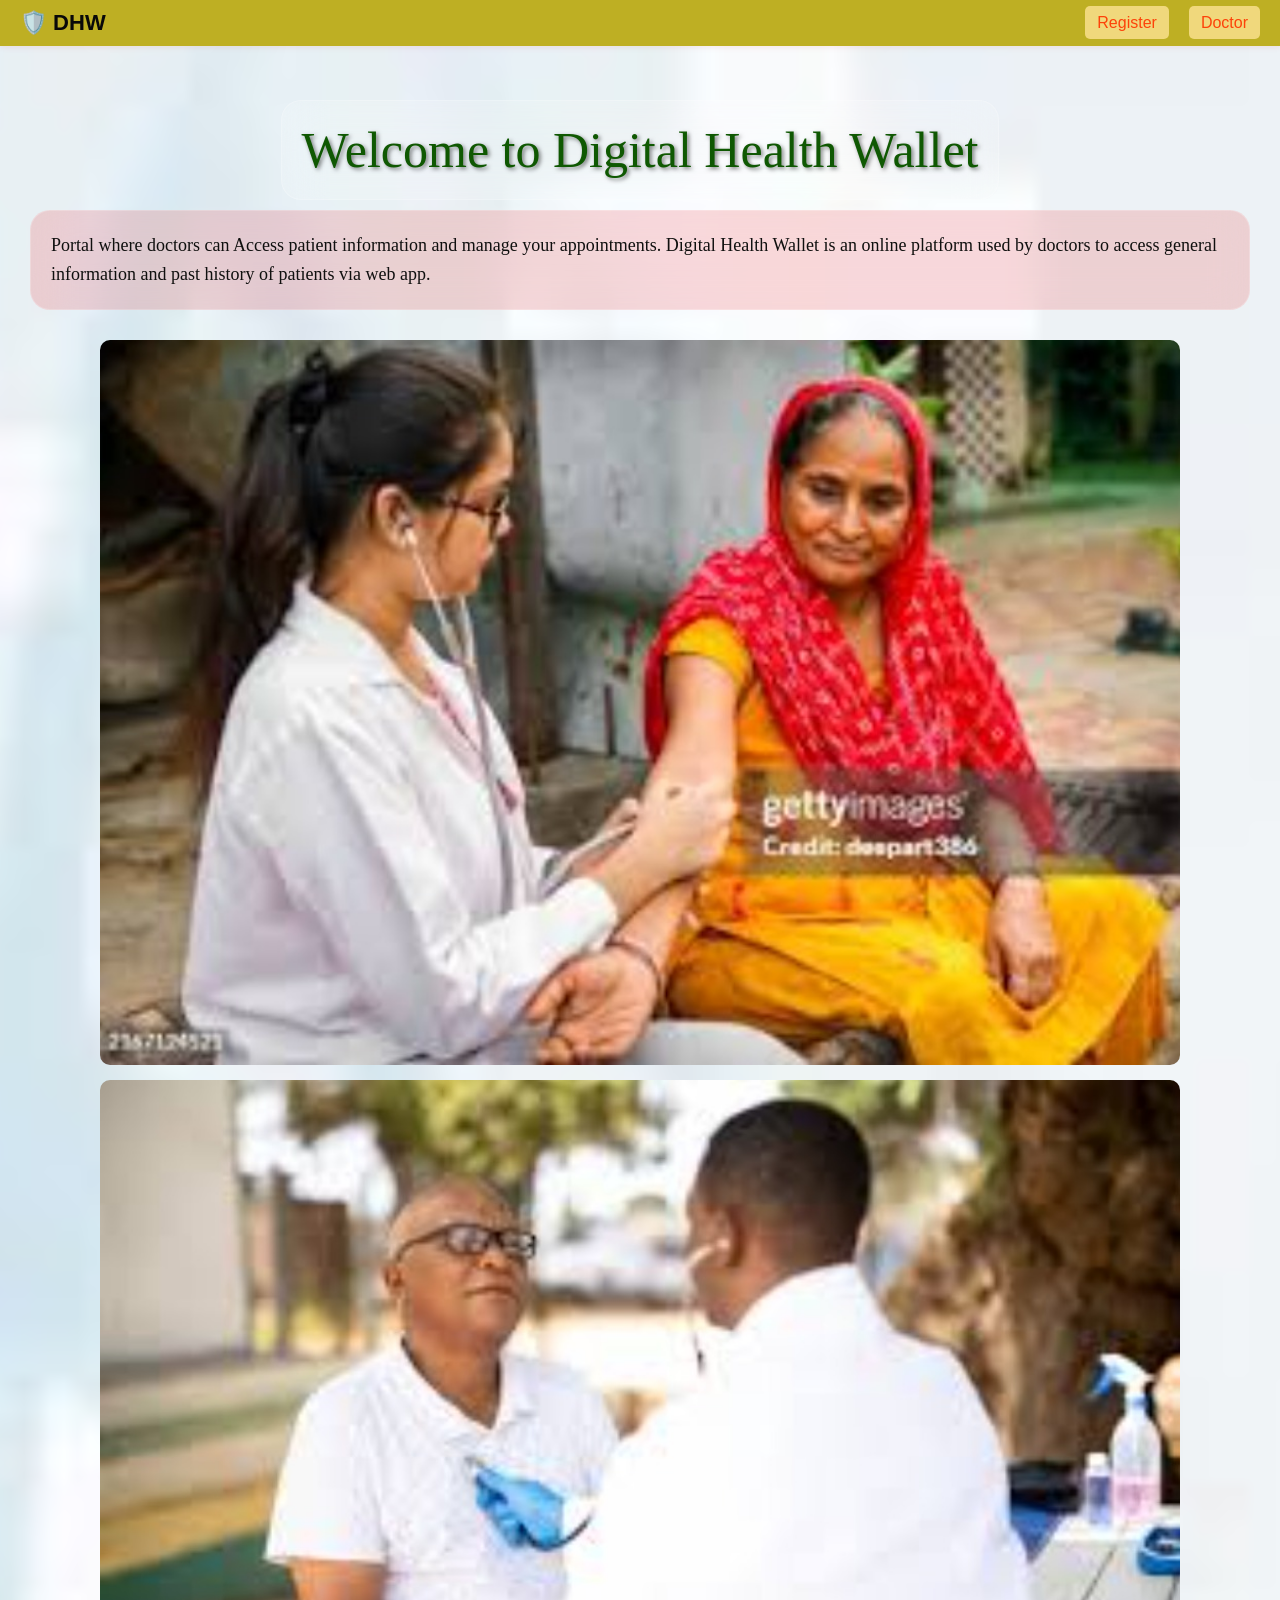
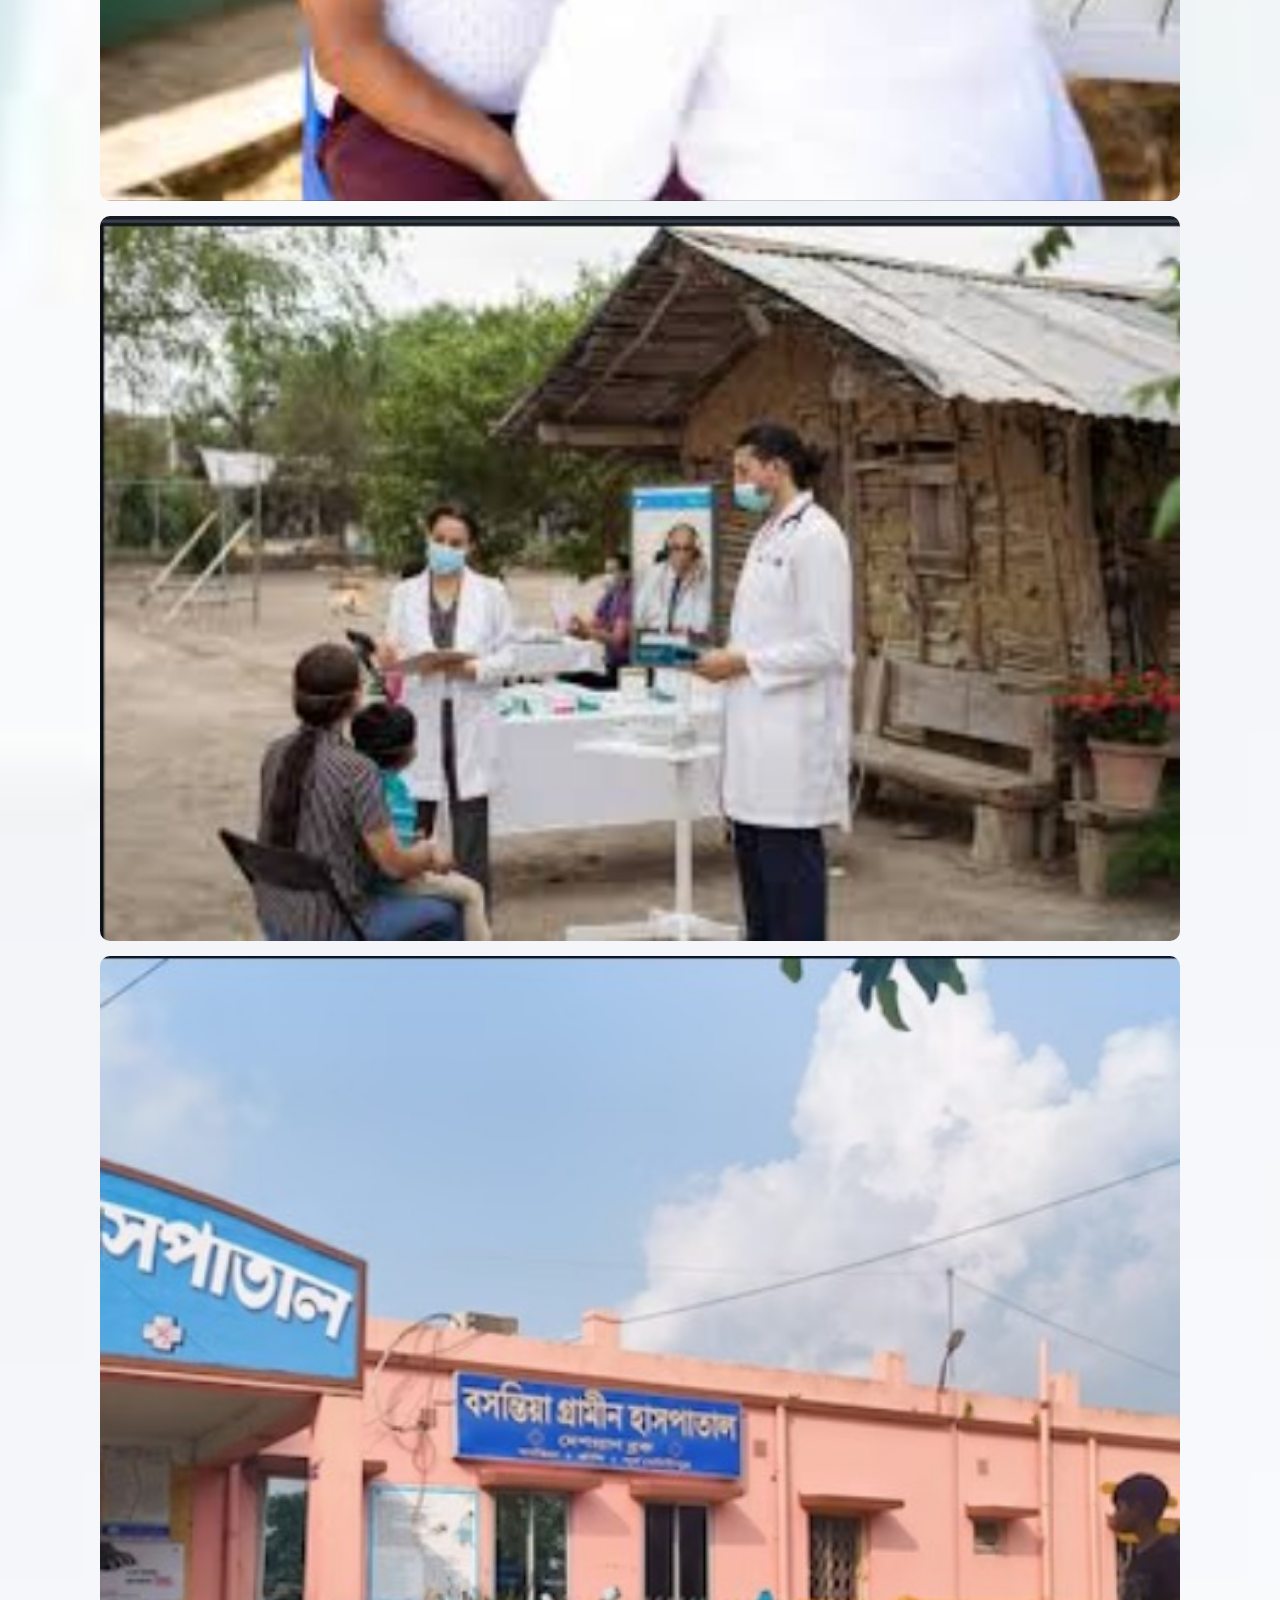
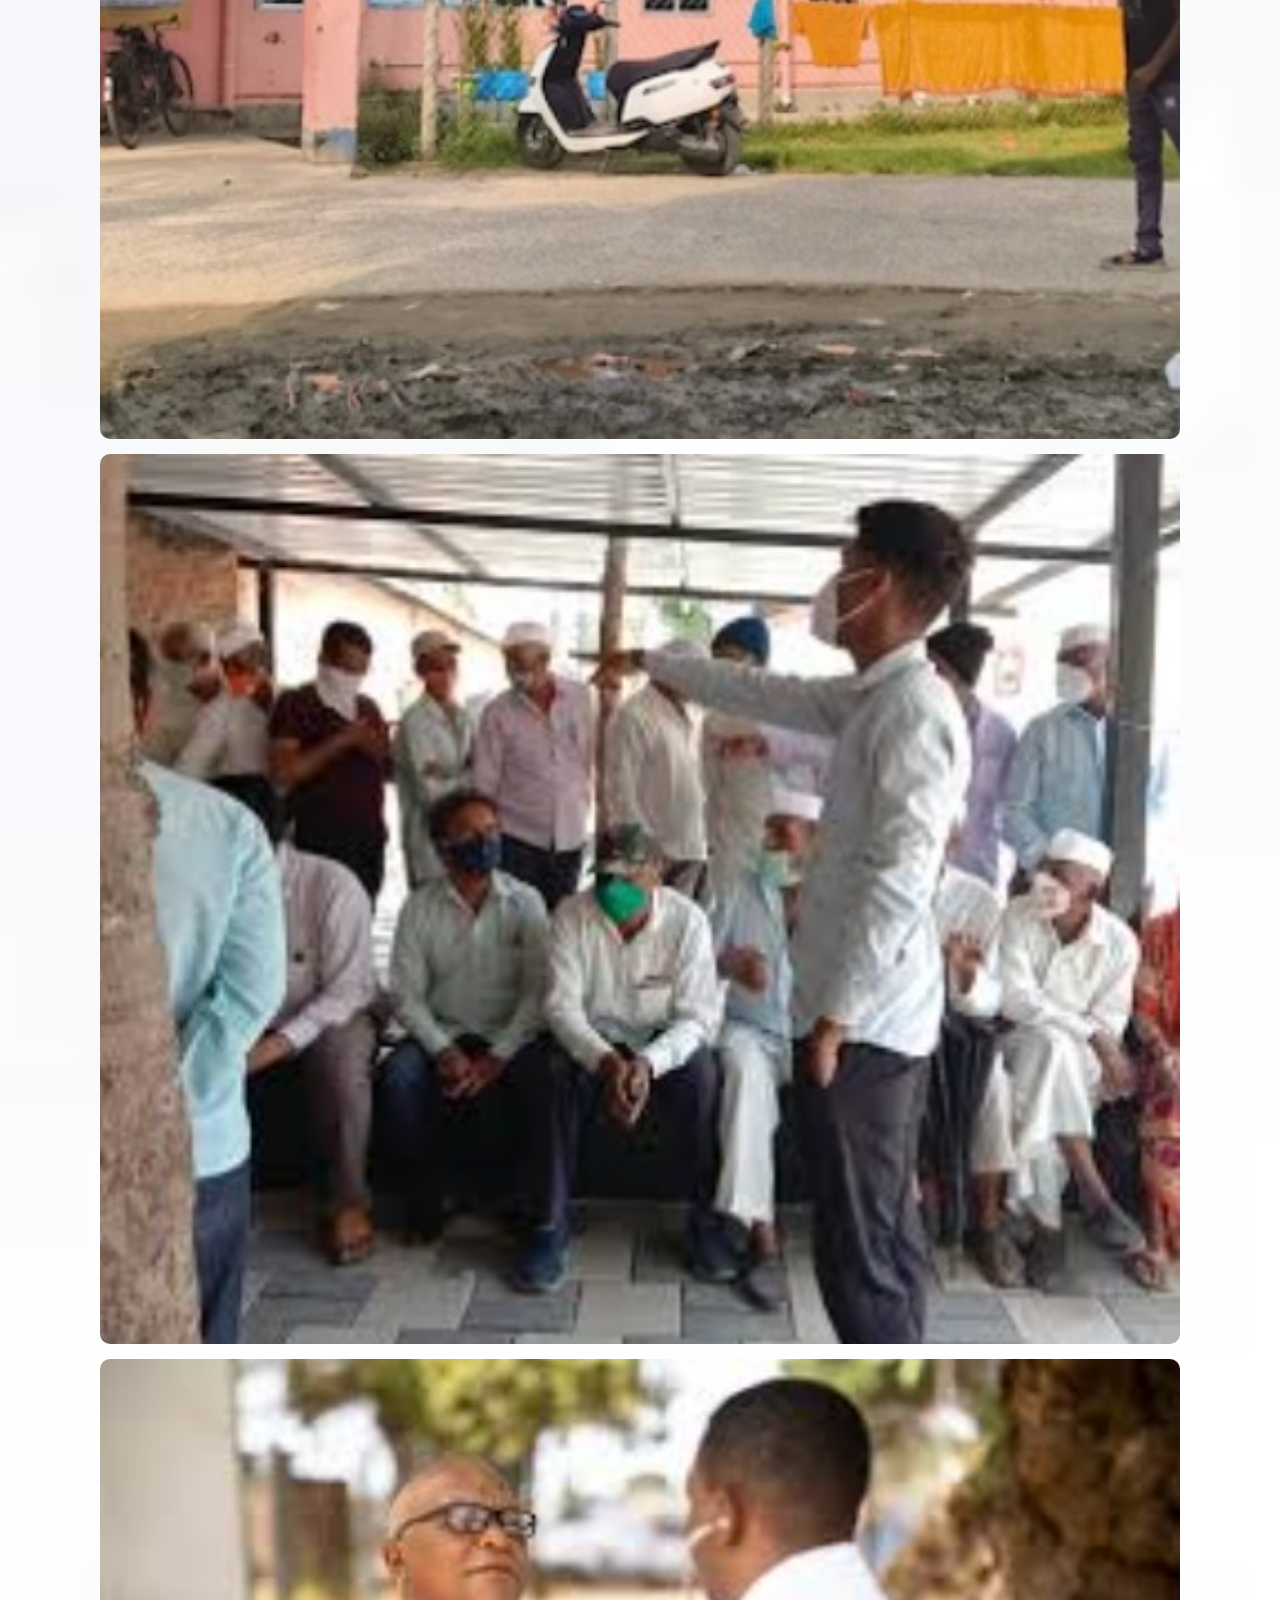
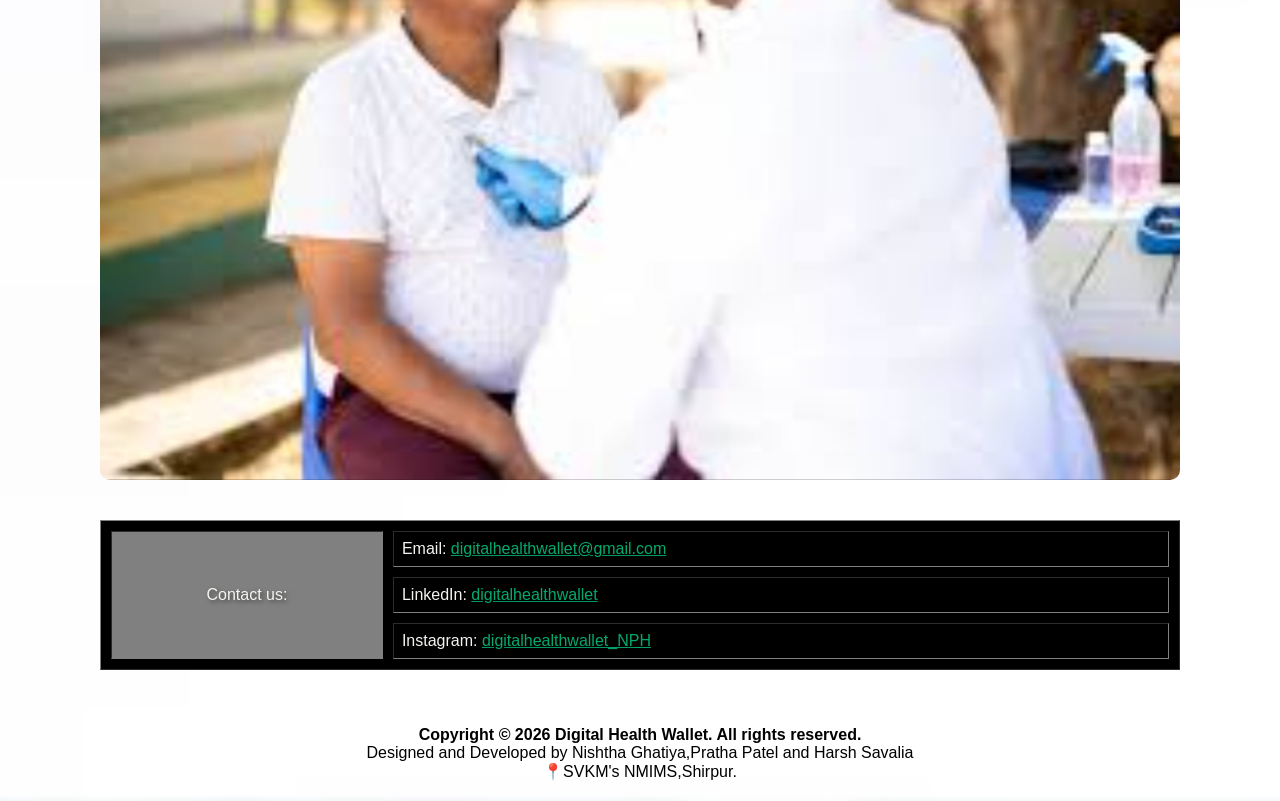
<file: index.html>
<!DOCTYPE html>
<html lang="en">
<head>
    <meta charset="UTF-8">
    <meta name="viewport" content="width=device-width, initial-scale=1.0">
    <link rel="stylesheet" href="style.css">
    <title>Digital Health Wallet</title>
<style>
    .index-bg{background-image: url('ind1.jpg');
        background-size: cover;
        background-position: center;
        min-height: 100vh;   /* Changed to min-height for scrolling */
    }
    .l1{
        background-color: rgba(255, 255, 255, 0.15); 
        backdrop-filter: blur(20px); 
        border: 1px solid rgba(255, 255, 255, 0.2);
        border-radius: 20px;
        padding: 20px;
        color: #0f5802;
        font-size: clamp(24px, 8vw, 50px); /* Responsive font size */
        font-family: "Times New Roman", Times, serif;
    }
    .l2{    
        background-color: rgba(231, 14, 14, 0.15); 
        backdrop-filter: blur(20px); 
        border: 1px solid rgba(255, 255, 255, 0.2);
        border-radius: 20px;
        padding: 20px;
        font-size: 18px;
        font-family: "Times New Roman", Times, serif;
        color: #10100f;
        margin: 10px;
    }
    .health-navbar {
        background-color: #beaf23;
        display: flex;
        justify-content: space-between;
        align-items: center;
        padding: 10px 20px;
        box-shadow: 0 2px 5px rgba(224, 92, 92, 0.1);
        position: fixed;
        top: 0;
        left: 0;
        width: 100%;
        z-index: 1000;
    }

    .nav-logo { font-size: 22px; font-weight: bold; color: #090909; text-decoration: none; }
    .nav-links { list-style: none; margin: 0; padding: 0; display: flex; gap: 20px; }

    .nav-links a {
        text-decoration: none;
        color: #fd4209;
        font-size: 16px;
        padding: 8px 12px;
        border-radius: 5px;
        background-color: rgb(240, 216, 124);
        transition: background-color 0.3s;
    }
    
    @media screen and (max-width: 600px) {
        .nav-links { gap: 5px; }
        .nav-links a { font-size: 12px; padding: 5px; }
    }
</style>
</head>
<body class="index-bg">
    <nav class="health-navbar">
        <a href="#" class="nav-logo">🛡️ DHW</a>
        <ul class="nav-links">
            <li><a href="client.html">Register</a></li>
            <li><a href="doctor.html">Doctor</a></li>
        </ul>
    </nav>

    <div class="l1" style="margin-top: 80px; text-align: center;">
        Welcome to Digital Health Wallet
    </div>

    <p class="l2">Portal where doctors can Access patient information and manage your appointments. Digital Health Wallet is an online platform used by doctors to access general information and past history of patients via web app.</p>

    <div class="image-container">
        <img src="r1.jpeg" class="I1" />   
        <img src="r2.jpeg" class="I1" />   
        <img src="r3.jpeg" class="I1" />    
        <img src="r4.jpeg" class="I1" />   
        <img src="r5.jpeg" class="I1" />   
        <img src="r2.jpeg" class="I1" />    
    </div>

    <div style="overflow-x: auto; width: 100%; display: flex; justify-content: center;">
        <table border="1" style="background: #000; font-size: 16px; color: #f3f5ef; width: 90%;">
            <tr>
                <td rowspan ="3" align="center" bgcolor="grey">Contact us:</td>
                <td>Email: <a style="color: #04AA6D;" href="mailto:digitalhealthwallet@gmail.com">digitalhealthwallet@gmail.com</a></td>
            </tr>
            <tr><td>LinkedIn: <a style="color: #04AA6D;" href="#">digitalhealthwallet</a></td></tr>
            <tr><td>Instagram: <a style="color: #04AA6D;" href="#">digitalhealthwallet_NPH</a></td></tr>
        </table>
    </div>
    <br><br>
    <footer><center><b><font style="color: black;">Copyright © 2026 Digital Health Wallet. All rights reserved.</b></center></footer>
        Designed and Developed by Nishtha Ghatiya,Pratha Patel and Harsh Savalia<br><center> 📍SVKM's NMIMS,Shirpur.</center>
</body>
</html>
</file>
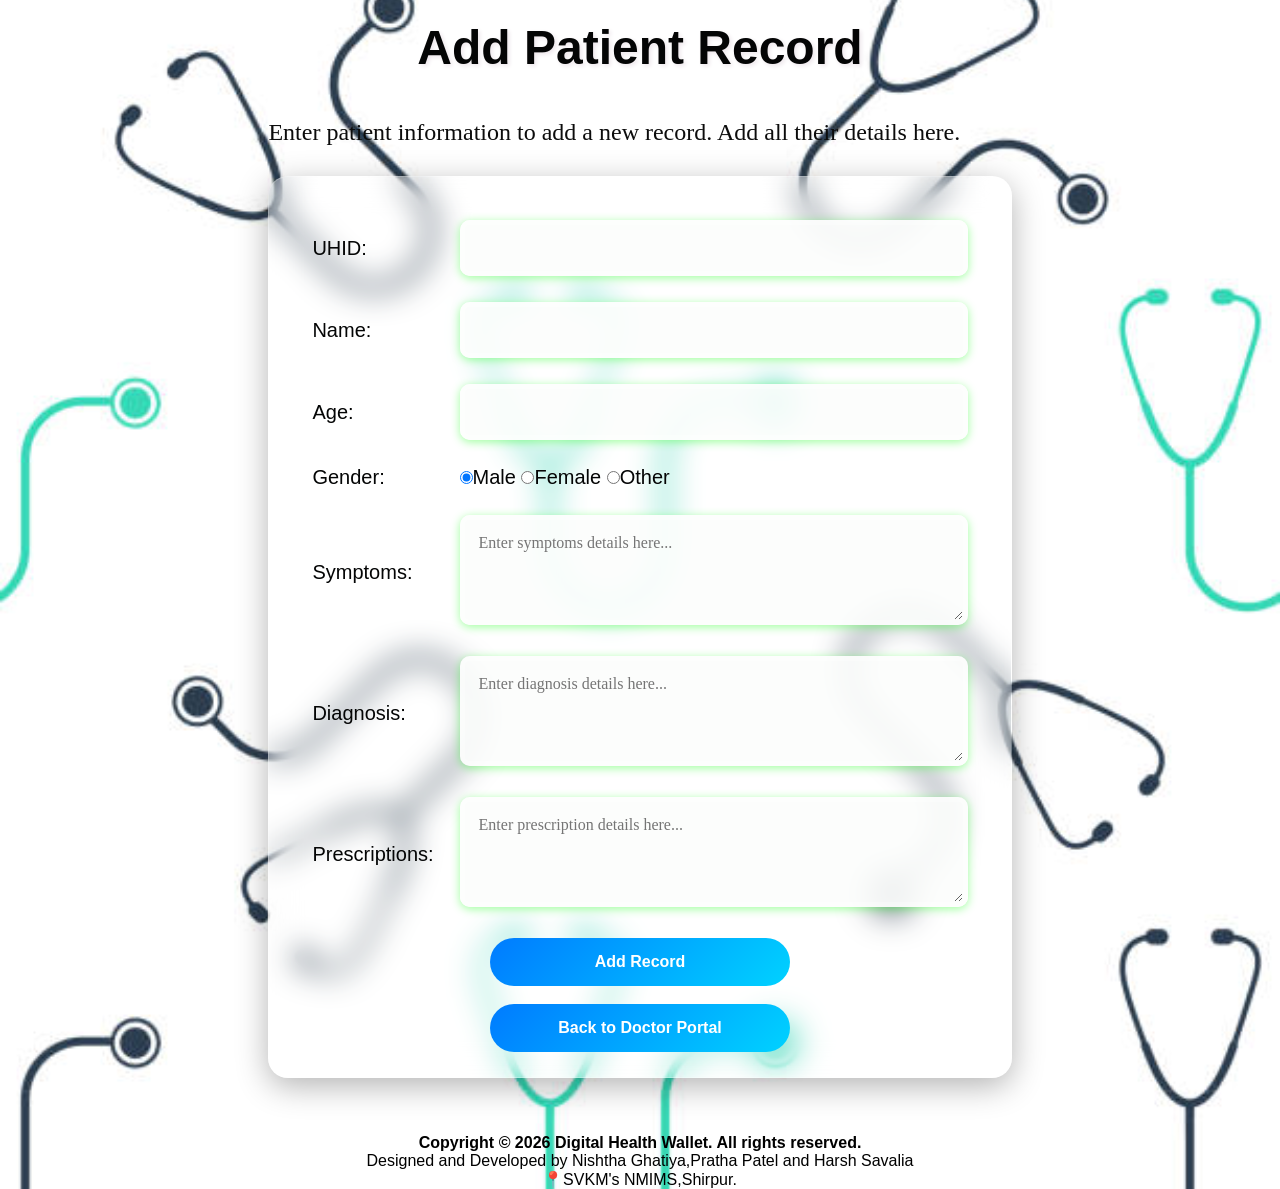
<file: add_record.html>
<!DOCTYPE html>
<html lang="en">
<head>
    <meta charset="UTF-8">
    <meta name="viewport" content="width=device-width, initial-scale=1.0">
    <link rel="stylesheet" href="style.css">
    <title>add_record</title>
    <style>
    .p2{background-image: url('ar.jpg');
    color: rgb(4, 5, 5);
        background-size: cover;
        background-position: center;
        height: 100vh;
        }
</style>
</head>
<body class="p2">
    <center><font size= "5"><h1>Add Patient Record</h1></font></center><br>  
    <center><font size="5"><p>Enter patient information to add a new record. Add all their details here.</p></font>
    <form id="addRecordForm">
        <table align="center" cellpadding="10"style="font-size: 20px;">
            <tr>
                <td>UHID:</td>
                <td><input type="text" id="uhid" required></td>
            </tr>
            <tr>
                <td>Name:</td>
                <td><input type="text" id="name" required></td>
            </tr>
            <tr>
                <td>Age:</td>
                <td><input type="number" id="age" required></td>
            </tr>
            <tr>
                <td>Gender:</td>
                <td>    
                    <input type="radio" name="gender" value="male" checked>Male     
                    <input type="radio" name="gender" value="   female">Female
                    <input type="radio" name="gender" value="other">Other
                </td>
            </tr>
            <tr>
                <td>Symptoms:</td>
                <td><textarea name="symptoms" rows="4" cols="50" placeholder="Enter symptoms details here..." required></textarea></td>
            </tr>
            <tr>
                <td>Diagnosis:</td>
                <td><textarea name="diagnosis" rows="4" cols="50" placeholder="Enter diagnosis details here..." required></textarea></td>
            </tr>
            <tr>
                <td>Prescriptions:</td>
                <td><textarea name="prescriptions" rows="4" cols="50" placeholder="Enter prescription details here..." required></textarea></td>
            </tr>
            <tr>
                <td colspan="2" align="center"><button type="submit">Add Record</button></td>
            </tr>
        </table>   
    <button onclick="window.location.href='doctor.html'">Back to Doctor Portal</button></center>
    <br><br>
    <footer><center><b><font style="color: black;">Copyright © 2026 Digital Health Wallet. All rights reserved.</b></center></footer>
    Designed and Developed by Nishtha Ghatiya,Pratha Patel and Harsh Savalia<br><center> 📍SVKM's NMIMS,Shirpur.</center>
    </body>
</html>
</file>
<file: style.css>
* {
    margin: 0;
    padding: 0;
    box-sizing: border-box;
    font-family: 'Segoe UI', Roboto, -apple-system, sans-serif;
}
div {
    color: #c28181;
    display: inline-flex;
    text-shadow: 2px 2px 4px rgba(0, 0, 0, 0.5);
    padding: 20px;
}
body {
    display: flex;
    flex-direction: column;
    align-items: center;
    min-height: 100vh;
    padding: 20px;
    background: linear-gradient(135deg, #667eea, #764ba2);
    color: white;
}
.I1:hover{
    cursor: pointer;
    border-radius: "20px";
    background: linear-gradient(135deg, #007bff, #00d2ff);
    color: rgb(235, 191, 191);
    transition: all 0.3s ease;
    box-shadow: 0 4px 15px rgba(0, 123, 255, 0.3);
    transform: scale(1.1);
}

button:hover {
    transform: translateY(-3px);
    box-shadow: 0 8px 25px rgba(187, 255, 0, 0.742);
    filter: brightness(1.1);
}

#registrationForm, #addRecordForm {
    background: rgba(255, 255, 255, 0.15);
    backdrop-filter: blur(15px);
    -webkit-backdrop-filter: blur(15px);
    border: 1px solid rgba(255, 255, 255, 0.2);
    border-radius: 20px;
    padding: 25px;
    width: 100%;
    max-width: 800px;
    margin-bottom: 20px;
    box-shadow: 0 8px 32px rgba(0, 0, 0, 0.3);
}
.image-container {
    display: flex;
    flex-wrap: wrap; /* Allows images to move to next line */
    justify-content: center;
    gap: 15px;
    padding: 20px;
    width: 100%;
}

.image-container img {
    max-width: 100%; /* Important for mobile */
    height: auto;
    border-radius: 10px;
    transition: transform 0.3s;
}
#searchUHID {
    background: rgba(233, 211, 211, 0.815); /* Semi-transparent */
    border: 1px solid rgba(255, 255, 255, 0.2);
    border-radius: 20px;
    padding: 20px;
    width: 100%;
    max-width: 400px;
    box-shadow: 0 8px 32px 0 rgb(96, 4, 225);
    color: rgb(23, 27, 3);
    margin-bottom: 30px;
}
.I1 {
    width: 90% !important; /* Mobile default */
    max-width: 450px;      /* Desktop max */
    height: auto !important;
    border-radius: 15px;
    transition: transform 0.3s ease;
}
h1 {
    font-size: 3.0rem;
    margin-bottom: 20px;
    text-shadow: 2px 2px 4px rgba(237, 230, 235, 0.991);
    text-align: center;
    
}
p {
    font-size:1.5rem;
    line-height: 1.6;
    margin-bottom: 25px;
    text-align: start;
    color: #0c0c0c;
    font-family: Georgia, 'Times New Roman', Times, serif;
}
button {
    padding: 15px 30px;
    font-size: 1rem;
    width: 100%; /* Full width on mobile by default */
    max-width: 300px;
    border-radius: 50px;
    border: none;
    font-weight: bold;
    cursor: pointer;
    background: linear-gradient(135deg, #007bff, #00d2ff);
    color: white;
    transition: 0.3s;
}

button:hover {
    transform: translateY(-3px);
    box-shadow: 0 8px 25px rgba(187, 255, 0, 0.742);
    filter: brightness(1.1);
}

button:active {
    transform: translateY(1px);
    box-shadow: 0 2px 10px rgba(4, 255, 0, 0.852);
    filter: brightness(2.0);
}

table {
    width: 100%;
    border-spacing: 10px;
}

td {
    padding: 8px;
    font-weight: 500;
}

input[type="text"], 
input[type="number"],
input[type="password"],
input[type="email"], 
input[type="tel"], 
input[type="date"], 
textarea {
    width: 100%;
    padding: 14px;
    border-radius: 10px;
    border: 5px solid rgba(255, 255, 255, 0.2);
    background: rgba(252, 253, 252, 0.9);
    color: #0e0c00;
    font-size: 1rem;
    box-shadow: 0 2px 10px rgba(4, 255, 0, 0.388);
    filter: brightness(1.0);
    font-family: Georgia, 'Times New Roman', Times, serif;
}
input[type="text"]:focus, 
input[type="password"]:focus {
    outline: none;
    border-color: #00d2ff;
    box-shadow: 0 0 10px rgba(0, 210, 255, 0.5);
}
input:focus, textarea:focus {
    box-shadow: 0 0 10px rgba(10, 190, 235, 0.963);
}
@media screen and (max-width: 600px) {
    table {
        width: 100%;
    }
    
    /* This forces table rows to stack vertically on small phones */
    #registrationForm table tr, 
    #registrationForm table td {
        display: block;
        width: 100%;
        text-align: left;
    }
    
    #registrationForm table td:first-child {
        padding-bottom: 0;
        font-weight: bold;
    }

    .image-container {
        flex-direction: column;
        align-items: center;
    }

    h1 {
        font-size: 2rem !important;
    }
}
</file>
